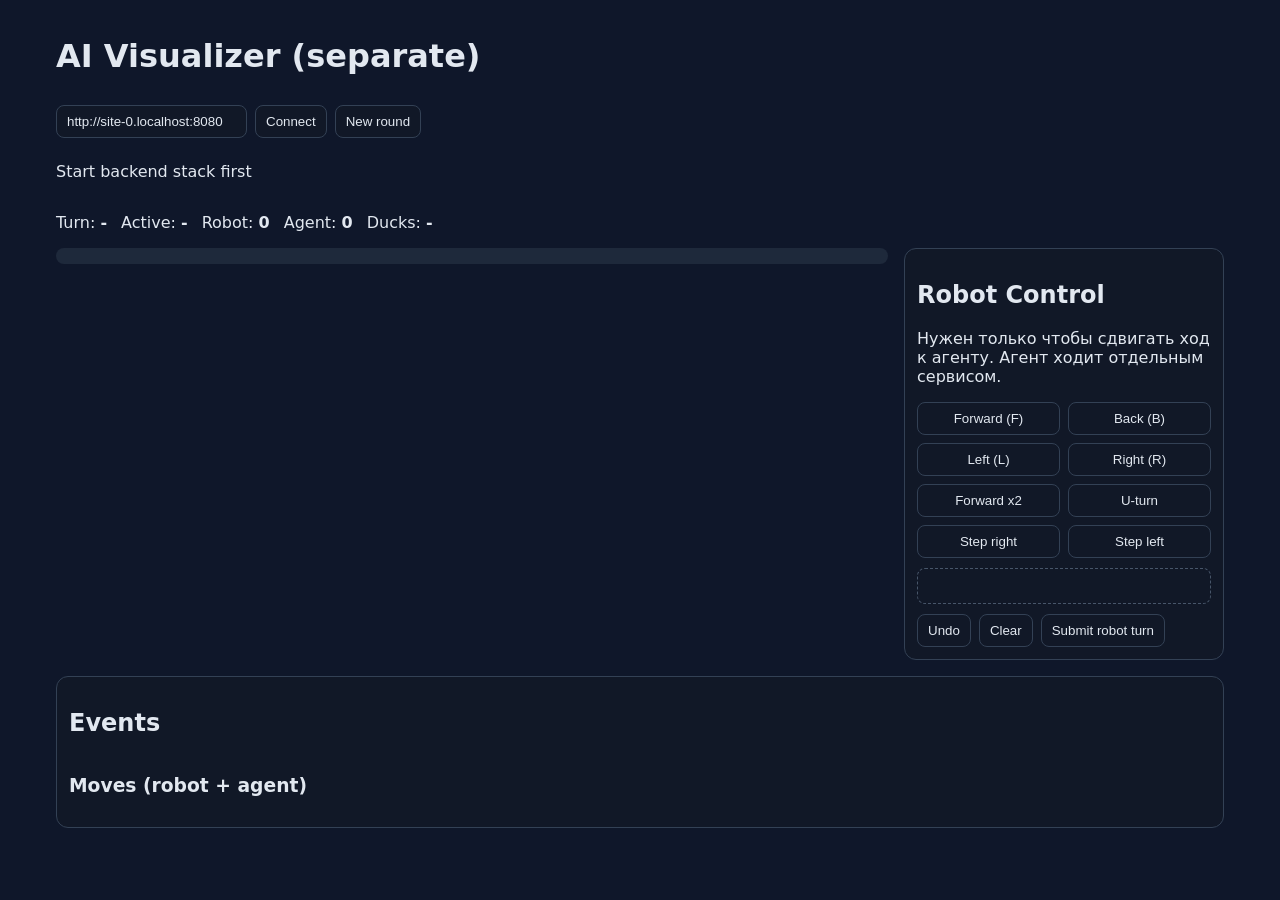
<file: ai-visualizer/index.html>
<!doctype html>
<html lang="ru">
<head>
  <meta charset="utf-8">
  <meta name="viewport" content="width=device-width, initial-scale=1">
  <title>AI Visualizer</title>
  <link rel="stylesheet" href="./styles.css">
</head>
<body>
  <main class="app">
    <header class="topbar">
      <h1>AI Visualizer (separate)</h1>
      <div class="controls">
        <input id="backendUrl" type="url" value="http://127.0.0.1:8080" />
        <button id="connectButton" type="button">Connect</button>
        <button id="startRoundButton" type="button">New round</button>
      </div>
      <p id="status">Disconnected</p>
    </header>

    <section class="summary">
      <div>Turn: <strong id="turnNumber">-</strong></div>
      <div>Active: <strong id="activeActor">-</strong></div>
      <div>Robot: <strong id="robotScore">0</strong></div>
      <div>Agent: <strong id="agentScore">0</strong></div>
      <div>Ducks: <strong id="ducksLeft">-</strong></div>
    </section>

    <section class="layout">
      <div class="board-wrap">
        <div id="board" class="board"></div>
      </div>

      <aside class="panel">
        <h2>Robot Control</h2>
        <p>Нужен только чтобы сдвигать ход к агенту. Агент ходит отдельным сервисом.</p>
        <div class="cmd-pad">
          <button type="button" data-command="1">Forward (F)</button>
          <button type="button" data-command="2">Back (B)</button>
          <button type="button" data-command="3">Left (L)</button>
          <button type="button" data-command="4">Right (R)</button>
          <button type="button" data-command="10">Forward x2</button>
          <button type="button" data-command="11">U-turn</button>
          <button type="button" data-command="12">Step right</button>
          <button type="button" data-command="13">Step left</button>
        </div>
        <div id="queue" class="queue"></div>
        <div class="queue-actions">
          <button id="undoButton" type="button">Undo</button>
          <button id="clearButton" type="button">Clear</button>
          <button id="submitButton" type="button">Submit robot turn</button>
        </div>
      </aside>
    </section>

    <section class="events">
      <h2>Events</h2>
      <ol id="eventLog"></ol>
      <h3>Moves (robot + agent)</h3>
      <ol id="moveLog"></ol>
    </section>
  </main>

  <script src="./app.js"></script>
</body>
</html>
</file>
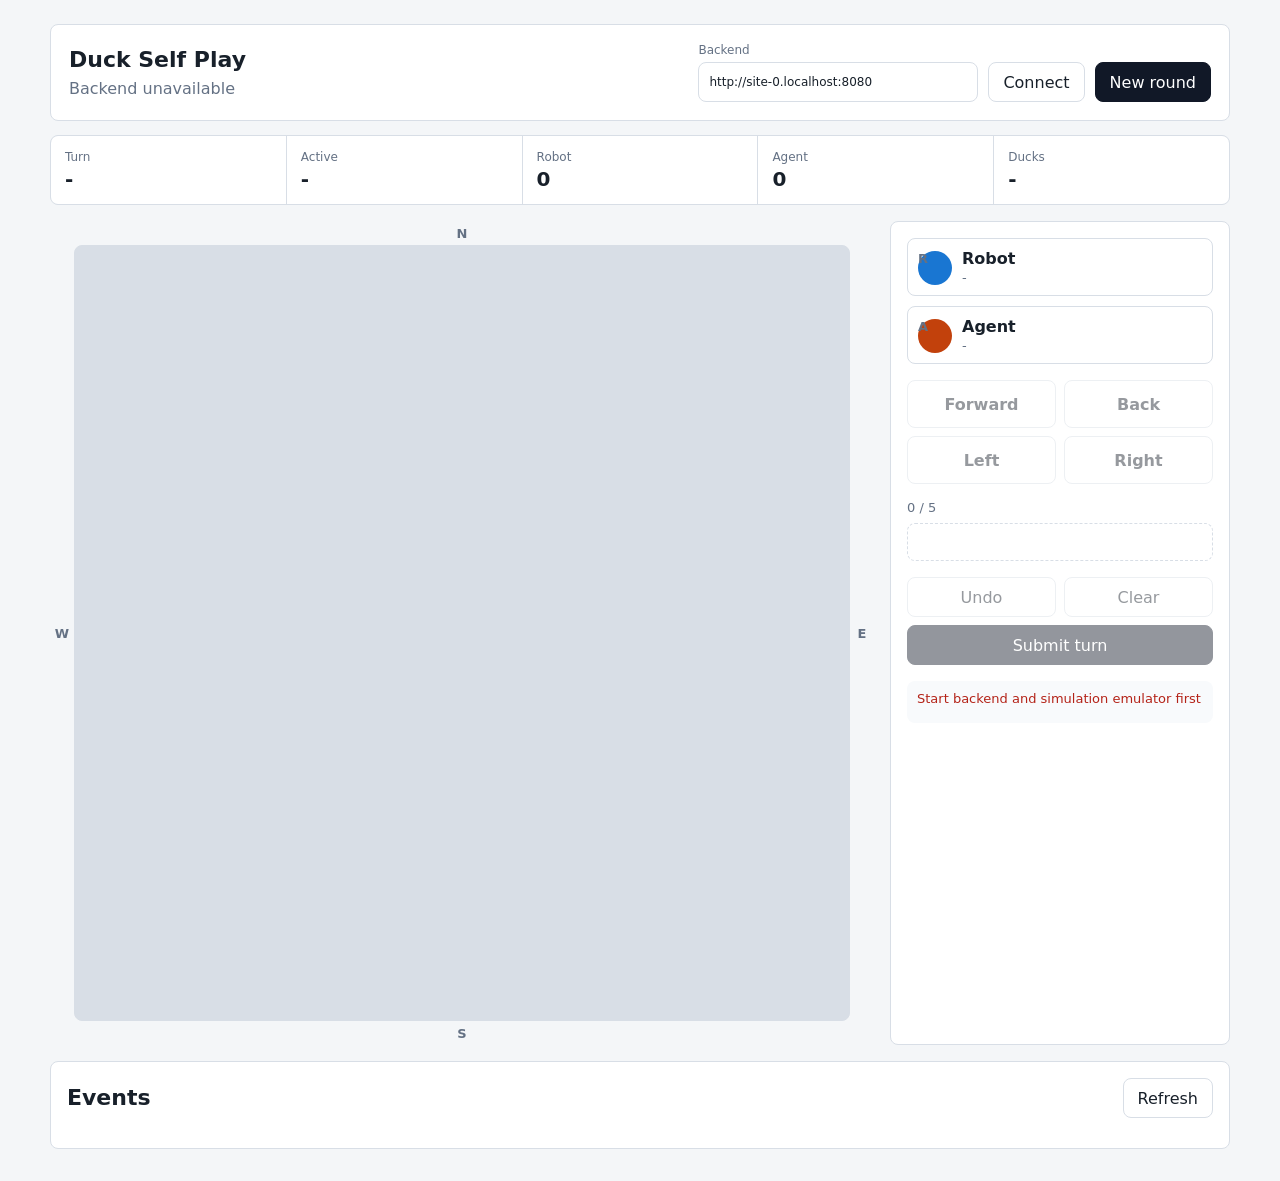
<file: self-play-ui/index.html>
<!doctype html>
<html lang="ru">
<head>
  <meta charset="utf-8">
  <meta name="viewport" content="width=device-width, initial-scale=1">
  <title>Duck Self Play</title>
  <link rel="stylesheet" href="./styles.css">
</head>
<body>
  <main class="app-shell">
    <section class="topbar" aria-label="Game status">
      <div>
        <h1>Duck Self Play</h1>
        <p id="connectionStatus">Connecting...</p>
      </div>
      <div class="topbar-actions">
        <label class="endpoint-field">
          <span>Backend</span>
          <input id="backendUrl" type="url" value="http://localhost:8080">
        </label>
        <button id="connectButton" class="secondary-button" type="button">Connect</button>
        <button id="startButton" class="primary-button" type="button">New round</button>
      </div>
    </section>

    <section id="authPanel" class="auth-panel" aria-label="Authentication" hidden>
      <div>
        <h2>Account</h2>
        <p id="authStatus">Login or register to play.</p>
      </div>
      <div class="auth-form">
        <input id="authUsername" type="text" autocomplete="username" placeholder="username">
        <input id="authPassword" type="password" autocomplete="current-password" placeholder="password">
        <button id="loginButton" class="secondary-button" type="button">Login</button>
        <button id="registerButton" class="primary-button" type="button">Register</button>
        <button id="logoutButton" class="secondary-button" type="button" hidden>Logout</button>
      </div>
    </section>

    <section class="score-strip" aria-label="Round summary">
      <div>
        <span>Turn</span>
        <strong id="turnNumber">-</strong>
      </div>
      <div>
        <span>Active</span>
        <strong id="activeActor">-</strong>
      </div>
      <div>
        <span>Robot</span>
        <strong id="robotScore">0</strong>
      </div>
      <div>
        <span>Agent</span>
        <strong id="agentScore">0</strong>
      </div>
      <div>
        <span>Ducks</span>
        <strong id="ducksLeft">-</strong>
      </div>
    </section>

    <section class="play-layout">
      <div class="board-wrap">
        <div class="board-frame" aria-label="Game board with compass labels">
          <div class="compass-label north">N</div>
          <div class="compass-label west">W</div>
          <div id="board" class="board" aria-label="Game board"></div>
          <div class="compass-label east">E</div>
          <div class="compass-label south">S</div>
        </div>
      </div>

      <aside class="control-panel" aria-label="Turn controls">
        <div class="actor-panel">
          <div class="actor robot">
            <span class="actor-mark">R</span>
            <div>
              <strong>Robot</strong>
              <span id="robotState">-</span>
            </div>
          </div>
          <div class="actor agent">
            <span class="actor-mark">A</span>
            <div>
              <strong>Agent</strong>
              <span id="agentState">-</span>
            </div>
          </div>
        </div>

        <div class="command-pad">
          <button type="button" data-command="1">Forward</button>
          <button type="button" data-command="2">Back</button>
          <button type="button" data-command="3">Left</button>
          <button type="button" data-command="4">Right</button>
        </div>

        <div class="command-queue">
          <span id="commandCount">0 / 5</span>
          <div id="commandList" class="command-list"></div>
        </div>

        <div class="turn-actions">
          <button id="undoButton" class="secondary-button" type="button">Undo</button>
          <button id="clearButton" class="secondary-button" type="button">Clear</button>
          <button id="submitButton" class="primary-button" type="button">Submit turn</button>
        </div>

        <div id="messageBox" class="message-box" role="status"></div>
      </aside>
    </section>

    <section class="events-section" aria-label="Event log">
      <div class="section-title">
        <h2>Events</h2>
        <button id="refreshButton" class="secondary-button" type="button">Refresh</button>
      </div>
      <ol id="eventLog" class="event-log"></ol>
    </section>
  </main>

  <script src="./app.js"></script>
</body>
</html>
</file>
<file: ai-visualizer/styles.css>
* {
  box-sizing: border-box;
}

body {
  margin: 0;
  font-family: Inter, system-ui, -apple-system, Segoe UI, Roboto, sans-serif;
  background: #0f172a;
  color: #e2e8f0;
}

.app {
  max-width: 1200px;
  margin: 0 auto;
  padding: 16px;
}

.topbar {
  display: grid;
  gap: 8px;
  margin-bottom: 16px;
}

.controls {
  display: flex;
  gap: 8px;
}

input, button {
  border-radius: 8px;
  border: 1px solid #334155;
  background: #111827;
  color: #e2e8f0;
  padding: 8px 10px;
}

button {
  cursor: pointer;
}

.summary {
  display: flex;
  gap: 14px;
  flex-wrap: wrap;
  margin-bottom: 16px;
}

.layout {
  display: grid;
  grid-template-columns: 1fr 320px;
  gap: 16px;
}

.board {
  display: grid;
  gap: 4px;
  background: #1e293b;
  padding: 8px;
  border-radius: 12px;
}

.cell {
  min-height: 40px;
  border-radius: 6px;
  border: 1px solid #334155;
  display: grid;
  place-items: center;
  font-size: 12px;
  background: #0b1220;
}

.panel, .events {
  background: #111827;
  border: 1px solid #334155;
  border-radius: 12px;
  padding: 12px;
}

.cmd-pad {
  display: grid;
  grid-template-columns: 1fr 1fr;
  gap: 8px;
  margin-bottom: 10px;
}

.queue {
  min-height: 36px;
  border: 1px dashed #475569;
  border-radius: 8px;
  padding: 8px;
  margin-bottom: 10px;
}

.chip {
  display: inline-block;
  margin-right: 6px;
  padding: 2px 8px;
  border-radius: 999px;
  border: 1px solid #475569;
  font-size: 12px;
}

.queue-actions {
  display: flex;
  gap: 8px;
  flex-wrap: wrap;
}

.events {
  margin-top: 16px;
}

#eventLog {
  margin: 0;
  padding-left: 20px;
  max-height: 280px;
  overflow: auto;
}

#moveLog {
  margin: 8px 0 0;
  padding-left: 20px;
  max-height: 220px;
  overflow: auto;
}
</file>
<file: self-play-ui/styles.css>
:root {
  color-scheme: light;
  --bg: #f4f6f8;
  --panel: #ffffff;
  --line: #d8dee6;
  --text: #18202a;
  --muted: #647184;
  --robot: #1976d2;
  --agent: #c2410c;
  --duck: #f2b705;
  --wall: #364152;
  --ok: #1f8a4c;
  --bad: #b42318;
}

* {
  box-sizing: border-box;
}

body {
  margin: 0;
  min-height: 100vh;
  background: var(--bg);
  color: var(--text);
  font-family: Inter, ui-sans-serif, system-ui, -apple-system, BlinkMacSystemFont, "Segoe UI", sans-serif;
}

button,
input {
  font: inherit;
}

button {
  min-height: 40px;
  border: 1px solid var(--line);
  border-radius: 8px;
  padding: 0 14px;
  background: #ffffff;
  color: var(--text);
  cursor: pointer;
}

button:disabled {
  cursor: not-allowed;
  opacity: 0.45;
}

.primary-button {
  border-color: #111827;
  background: #111827;
  color: #ffffff;
}

.secondary-button {
  background: #ffffff;
}

.app-shell {
  width: min(1180px, calc(100vw - 32px));
  margin: 0 auto;
  padding: 24px 0 32px;
}

.topbar,
.score-strip,
.control-panel,
.events-section,
.auth-panel {
  border: 1px solid var(--line);
  border-radius: 8px;
  background: var(--panel);
}

.topbar {
  display: flex;
  align-items: center;
  justify-content: space-between;
  gap: 20px;
  padding: 18px;
}

.topbar h1,
.events-section h2 {
  margin: 0;
  font-size: 22px;
  line-height: 1.2;
}

.topbar p {
  margin: 6px 0 0;
  color: var(--muted);
}

.auth-panel {
  display: flex;
  align-items: center;
  justify-content: space-between;
  gap: 14px;
  margin-top: 14px;
  padding: 16px;
}

.auth-panel[hidden] {
  display: none;
}

.auth-panel h2 {
  margin: 0;
  font-size: 18px;
}

.auth-panel p {
  margin: 5px 0 0;
  color: var(--muted);
}

.auth-form {
  display: flex;
  align-items: center;
  justify-content: flex-end;
  gap: 8px;
  flex-wrap: wrap;
}

.auth-form input {
  width: 150px;
  height: 40px;
  border: 1px solid var(--line);
  border-radius: 8px;
  padding: 0 10px;
}

.topbar-actions {
  display: flex;
  align-items: end;
  gap: 10px;
  flex-wrap: wrap;
}

.endpoint-field {
  display: grid;
  gap: 5px;
  color: var(--muted);
  font-size: 12px;
}

.endpoint-field input {
  width: min(280px, 72vw);
  height: 40px;
  border: 1px solid var(--line);
  border-radius: 8px;
  padding: 0 10px;
  color: var(--text);
}

.score-strip {
  display: grid;
  grid-template-columns: repeat(5, minmax(0, 1fr));
  gap: 1px;
  margin-top: 14px;
  overflow: hidden;
  background: var(--line);
}

.score-strip div {
  min-width: 0;
  padding: 14px;
  background: var(--panel);
}

.score-strip span {
  display: block;
  color: var(--muted);
  font-size: 12px;
}

.score-strip strong {
  display: block;
  margin-top: 4px;
  font-size: 20px;
  line-height: 1.1;
  overflow-wrap: anywhere;
}

.play-layout {
  display: grid;
  grid-template-columns: minmax(0, 1fr) 340px;
  gap: 16px;
  margin-top: 16px;
}

.board-wrap {
  min-width: 0;
}

.board-frame {
  display: grid;
  grid-template-columns: 24px minmax(0, 1fr) 24px;
  grid-template-rows: 24px minmax(0, 1fr) 24px;
  align-items: center;
}

.compass-label {
  display: grid;
  place-items: center;
  color: var(--muted);
  font-size: 13px;
  font-weight: 800;
}

.north {
  grid-column: 2;
  grid-row: 1;
}

.west {
  grid-column: 1;
  grid-row: 2;
}

.east {
  grid-column: 3;
  grid-row: 2;
}

.south {
  grid-column: 2;
  grid-row: 3;
}

.board {
  grid-column: 2;
  grid-row: 2;
  display: grid;
  grid-template-columns: repeat(10, minmax(36px, 1fr));
  grid-template-rows: repeat(10, minmax(36px, 1fr));
  aspect-ratio: 1;
  border: 1px solid var(--line);
  border-radius: 8px;
  overflow: hidden;
  background: var(--line);
}

.cell {
  position: relative;
  display: grid;
  place-items: center;
  min-width: 0;
  min-height: 0;
  border: 0;
  background: #fbfcfe;
}

.cell:nth-child(odd) {
  background: #eef3f7;
}

.cell.wall {
  background: var(--wall);
}

.cell .piece {
  display: grid;
  place-items: center;
  width: min(76%, 58px);
  min-width: 36px;
  height: min(52%, 34px);
  border-radius: 8px;
  color: #ffffff;
  font-size: 15px;
  font-weight: 800;
  letter-spacing: 0;
}

.piece.robot {
  background: var(--robot);
}

.piece.agent {
  background: var(--agent);
}

.piece.duck {
  background: var(--duck);
  color: #332400;
}

.piece.wall-mark {
  background: transparent;
  color: #ffffff;
}

.cell-coord {
  position: absolute;
  left: 6px;
  top: 5px;
  color: rgba(24, 32, 42, 0.48);
  font-size: 11px;
}

.wall .cell-coord {
  color: rgba(255, 255, 255, 0.55);
}

.control-panel {
  display: grid;
  align-content: start;
  gap: 16px;
  padding: 16px;
}

.actor-panel {
  display: grid;
  gap: 10px;
}

.actor {
  display: flex;
  align-items: center;
  gap: 10px;
  min-width: 0;
  padding: 10px;
  border: 1px solid var(--line);
  border-radius: 8px;
}

.actor.active {
  border-color: #111827;
  box-shadow: inset 0 0 0 1px #111827;
}

.actor-mark {
  display: grid;
  place-items: center;
  width: 34px;
  height: 34px;
  border-radius: 50%;
  color: #ffffff;
  font-weight: 800;
  flex: 0 0 auto;
}

.actor.robot .actor-mark {
  background: var(--robot);
}

.actor.agent .actor-mark {
  background: var(--agent);
}

.actor strong,
.actor span {
  display: block;
}

.actor span {
  color: var(--muted);
  font-size: 13px;
  margin-top: 2px;
}

.command-pad {
  display: grid;
  grid-template-columns: 1fr 1fr;
  gap: 8px;
}

.command-pad button {
  height: 48px;
  font-weight: 700;
}

.command-queue {
  display: grid;
  gap: 8px;
}

.command-queue > span {
  color: var(--muted);
  font-size: 13px;
}

.command-list {
  display: flex;
  flex-wrap: wrap;
  align-items: center;
  gap: 6px;
  min-height: 38px;
  padding: 7px;
  border: 1px dashed var(--line);
  border-radius: 8px;
}

.command-chip {
  display: inline-grid;
  place-items: center;
  min-width: 32px;
  height: 28px;
  border-radius: 7px;
  background: #e8edf3;
  font-weight: 700;
}

.turn-actions {
  display: grid;
  grid-template-columns: 1fr 1fr;
  gap: 8px;
}

.turn-actions .primary-button {
  grid-column: 1 / -1;
}

.message-box {
  min-height: 42px;
  border-radius: 8px;
  padding: 10px;
  background: #f8fafc;
  color: var(--muted);
  font-size: 13px;
  overflow-wrap: anywhere;
}

.message-box.ok {
  color: var(--ok);
}

.message-box.bad {
  color: var(--bad);
}

.events-section {
  margin-top: 16px;
  padding: 16px;
}

.section-title {
  display: flex;
  justify-content: space-between;
  align-items: center;
  gap: 12px;
}

.event-log {
  display: grid;
  gap: 8px;
  max-height: 260px;
  overflow: auto;
  margin: 14px 0 0;
  padding-left: 22px;
}

.event-log li {
  padding: 8px 10px;
  border: 1px solid var(--line);
  border-radius: 8px;
  background: #fbfcfe;
}

.event-type {
  font-weight: 700;
}

.event-meta {
  display: block;
  margin-top: 3px;
  color: var(--muted);
  font-size: 12px;
}

@media (max-width: 860px) {
  .app-shell {
    width: min(100vw - 20px, 680px);
    padding-top: 10px;
  }

  .topbar {
    align-items: stretch;
    flex-direction: column;
  }

  .auth-panel {
    align-items: stretch;
    flex-direction: column;
  }

  .auth-form {
    justify-content: stretch;
  }

  .auth-form input,
  .auth-form button {
    flex: 1 1 140px;
  }

  .score-strip {
    grid-template-columns: repeat(2, minmax(0, 1fr));
  }

  .play-layout {
    grid-template-columns: 1fr;
  }

  .control-panel {
    order: -1;
  }
}
</file>
